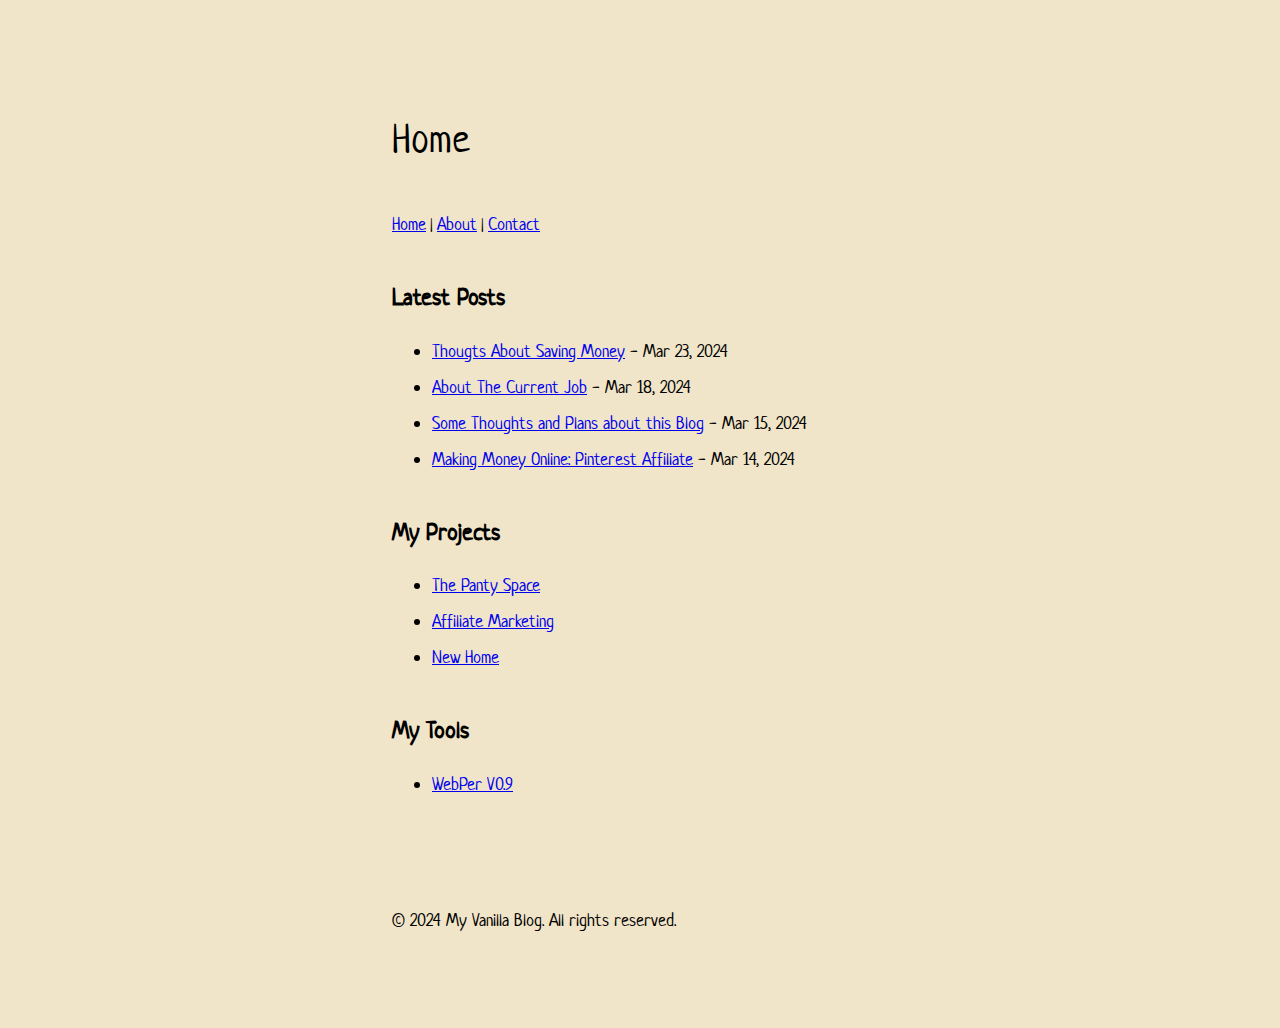
<file: index.html>
<!DOCTYPE html>
<html lang="en">
<head>
  <link rel="preconnect" href="https://fonts.googleapis.com">
  <link rel="preconnect" href="https://fonts.gstatic.com" crossorigin>
  <link href="https://fonts.googleapis.com/css2?family=Neucha&display=swap" rel="stylesheet">
  <link rel="stylesheet" href="style.css">
  <meta charset="UTF-8">
  <meta name="viewport" content="width=device-width, initial-scale=1.0"> 
  <title>Home - My Vanilla Blog</title>
</head>
<body>

<header>
  <h1>Home</h1>
  <nav>
    <a href="index.html">Home</a> |
    <a href="about.html">About</a> |
    <a href="contact.html">Contact</a>
  </nav>
</header>

<main>
  <h2>Latest Posts</h2>
  <ul>
    <!-- <li><a href="posts/"></a> - Mar 15, 2024</li>"></a></li> -->
    <li><a href="posts/thougts-about-saving-money.html">Thougts About Saving Money</a> - Mar 23, 2024</li>
    <li><a href="posts/about-the-current-job.html">About The Current Job</a> - Mar 18, 2024</li>
    <li><a href="posts/thoughts-and-plans.html">Some Thoughts and Plans about this Blog</a> - Mar 15, 2024</li>
    <li><a href="posts/pinterest-affiliate.html">Making Money Online: Pinterest Affiliate</a> - Mar 14, 2024</li>
  </ul>
  <h2>My Projects</h2>
  <ul>
    <!-- <li><a href="projects/"></a></li> -->
    <li><a href="projects/the-panty-space.html">The Panty Space</a></li>
    <li><a href="projects/affiliate-marketing.html">Affiliate Marketing</a></li>
    <li><a href="projects/new-home.html">New Home</a></li>
  </ul>
  <h2>My Tools</h2>
  <ul>
    <!-- <li><a href="projects/"></a></li> -->
    <li><a href="tools/webper.html">WebPer V0.9</a></li>
  </ul>
</main>

<footer>
  <p>&copy; 2024 My Vanilla Blog. All rights reserved.</p>
</footer>

</body>
</html>
</file>
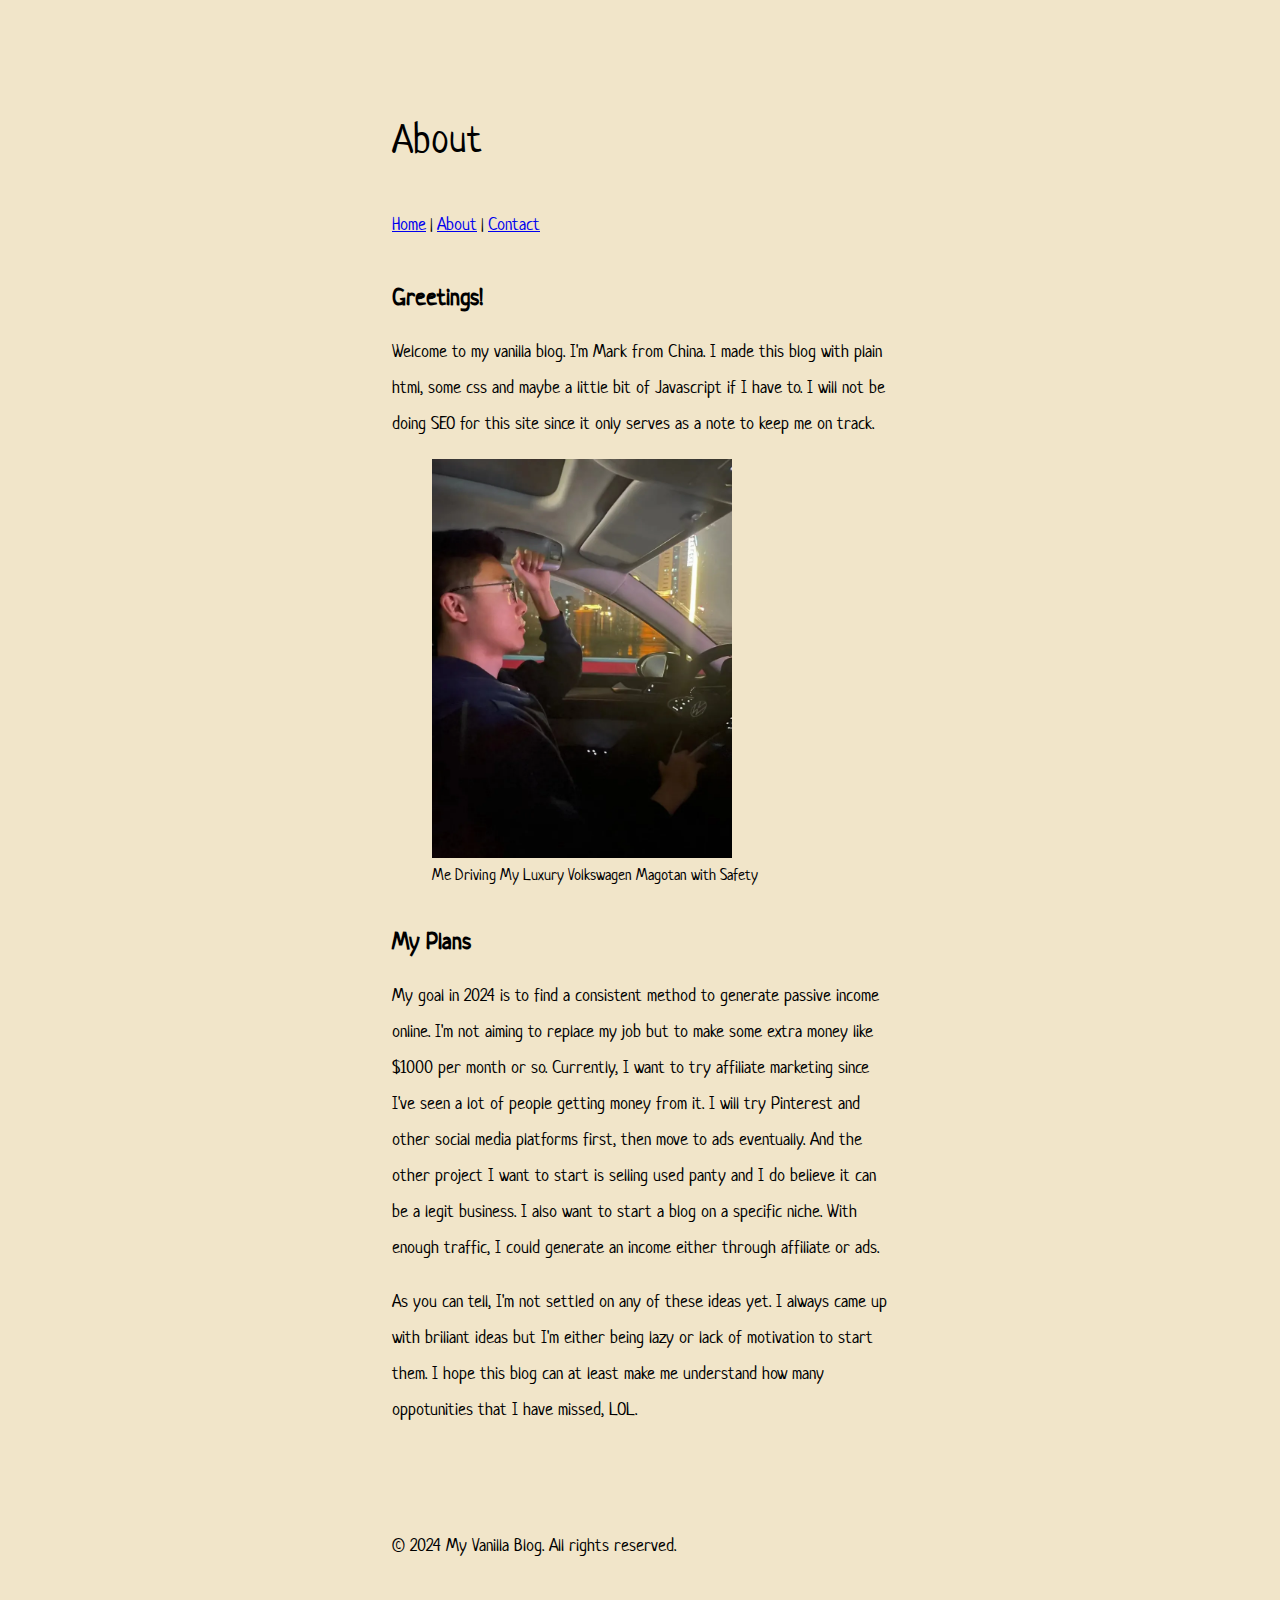
<file: about.html>
<!DOCTYPE html>
<html lang="en">
<head>
  <link rel="preconnect" href="https://fonts.googleapis.com">
  <link rel="preconnect" href="https://fonts.gstatic.com" crossorigin>
  <link href="https://fonts.googleapis.com/css2?family=Neucha&display=swap" rel="stylesheet"> 
  <link rel="stylesheet" href="style.css">
  <meta charset="UTF-8">
  <meta name="viewport" content="width=device-width, initial-scale=1.0">
  <title>About - My Vanilla Blog</title>
</head>
<body>

<header>
  <h1>About</h1>
  <nav>
    <a href="index.html">Home</a> |
    <a href="about.html">About</a> |
    <a href="contact.html">Contact</a>
  </nav>
</header>

<main>
  <h2>Greetings!</h2>
  <p>Welcome to my vanilla blog. I'm Mark from China. I made this blog with plain html, some css and maybe a little bit of Javascript if I have to.
    I will not be doing SEO for this site since it only serves as a note to keep me on track.
  </p>
  <figure>
    <img src="images/safe driving me.webp" alt="safe driving" width="300">
    <figcaption>Me Driving My Luxury Volkswagen Magotan with Safety</figcaption>
  </figure>
  <h2>My Plans</h2>
  <p>My goal in 2024 is to find a consistent method to generate passive income online. I'm not aiming to replace my job but to make some extra money like $1000 per month or so.
    Currently, I want to try affiliate marketing since I've seen a lot of people getting money from it. I will try Pinterest and other social media platforms first, then move to
    ads eventually. And the other project I want to start is selling used panty and I do believe it can be a legit business. I also want to start a blog on a specific niche. With
    enough traffic, I could generate an income either through affiliate or ads.
  </p>
  <p>As you can tell, I'm not settled on any of these ideas yet. I always came up with briliant ideas but I'm either being lazy or lack of motivation to start them. I hope
    this blog can at least make me understand how many oppotunities that I have missed, LOL.
  </p>
</main>

<footer>
  <p>&copy; 2024 My Vanilla Blog. All rights reserved.</p>
</footer>

</body>
</html>
</file>
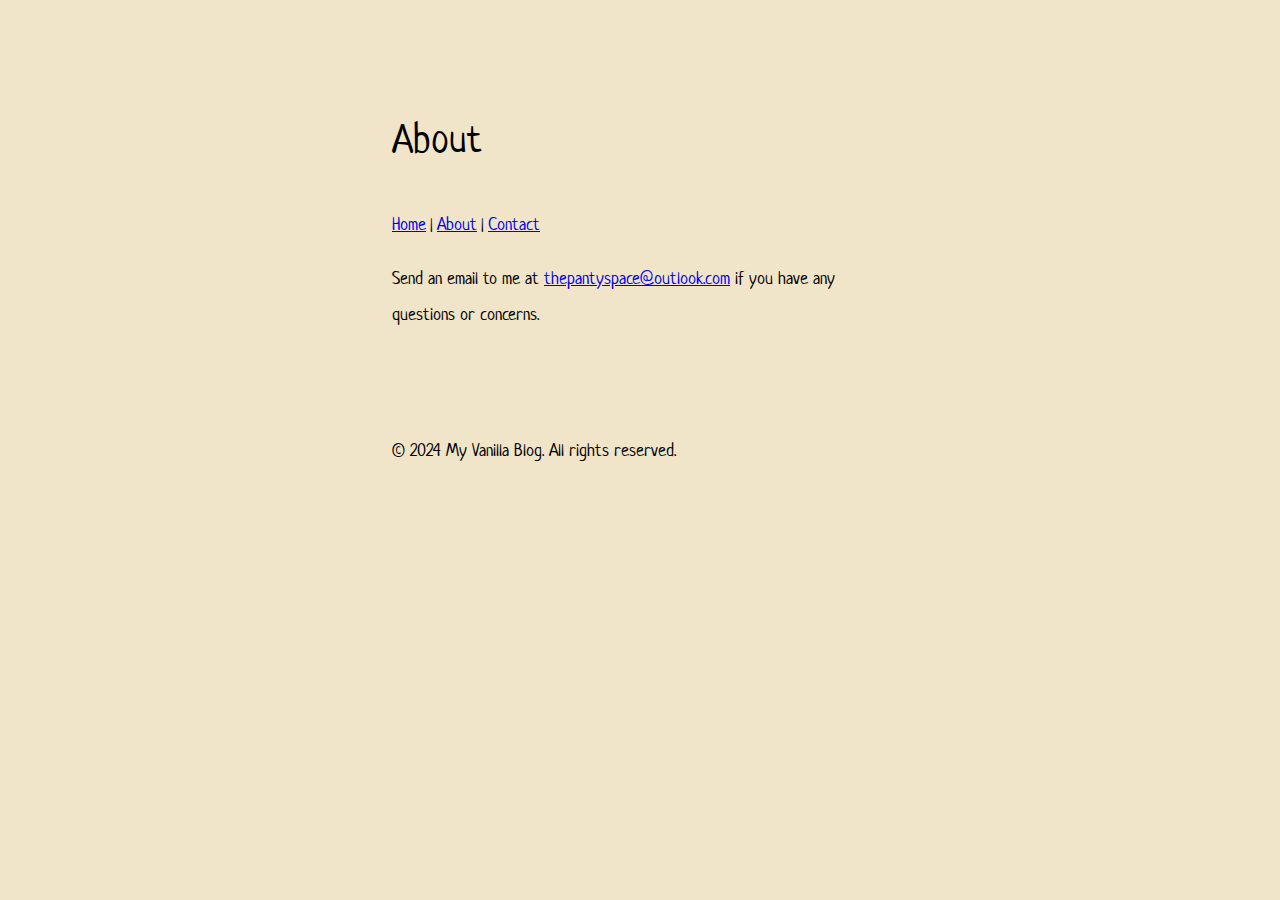
<file: contact.html>
<!DOCTYPE html>
<html lang="en">
<head>
  <link rel="preconnect" href="https://fonts.googleapis.com">
  <link rel="preconnect" href="https://fonts.gstatic.com" crossorigin>
  <link href="https://fonts.googleapis.com/css2?family=Neucha&display=swap" rel="stylesheet"> 
  <link rel="stylesheet" href="style.css">
  <meta charset="UTF-8">
  <meta name="viewport" content="width=device-width, initial-scale=1.0">
  <title>About - My Vanilla Blog</title>
</head>
<body>

<header>
  <h1>About</h1>
  <nav>
    <a href="index.html">Home</a> |
    <a href="about.html">About</a> |
    <a href="contact.html">Contact</a>
  </nav>
</header>

<main>
  <p>Send an email to me at <a href="mailto:thepantyspace@outlook.com">thepantyspace@outlook.com</a> if you have any questions or concerns.
  </p>
</main>

<footer>
  <p>&copy; 2024 My Vanilla Blog. All rights reserved.</p>
</footer>

</body>
</html>
</file>
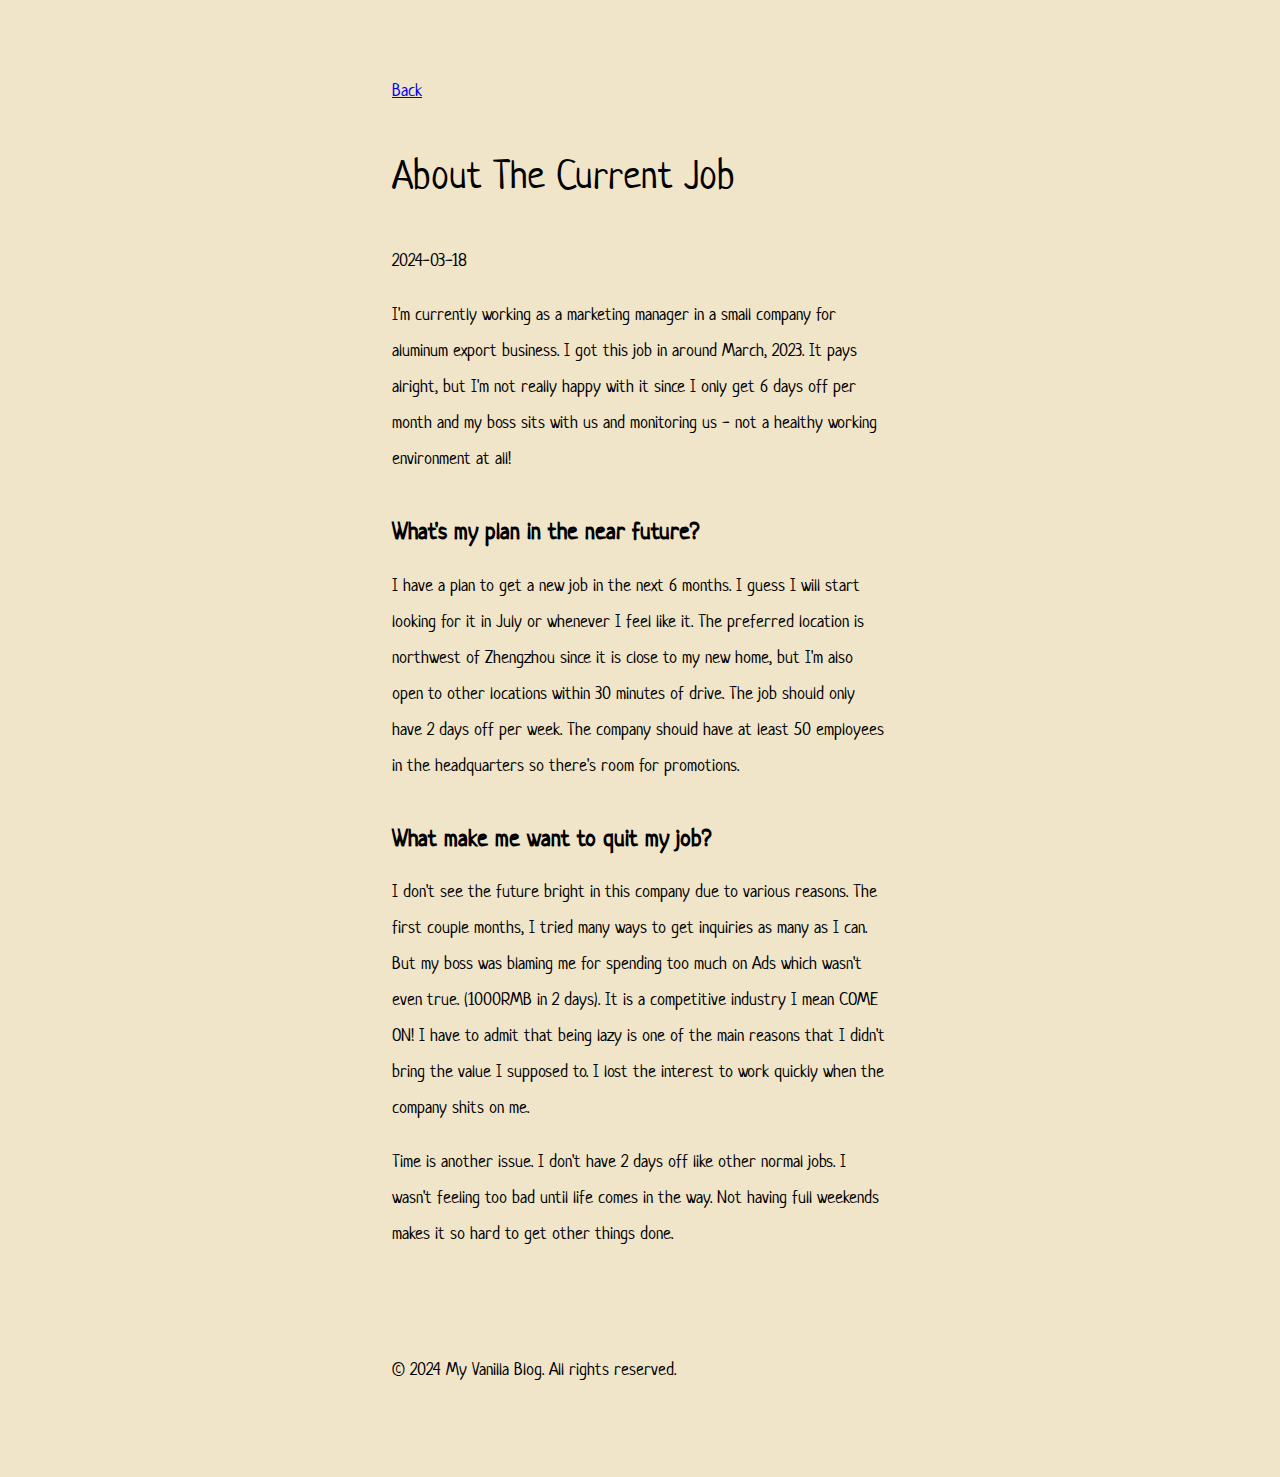
<file: posts/about-the-current-job.html>
<!DOCTYPE html>
<html lang="en">
<head>
  <link rel="preconnect" href="https://fonts.googleapis.com">
  <link rel="preconnect" href="https://fonts.gstatic.com" crossorigin>
  <link href="https://fonts.googleapis.com/css2?family=Neucha&display=swap" rel="stylesheet"> 
  <link rel="stylesheet" href="../style.css">
  <meta charset="UTF-8">
  <meta name="viewport" content="width=device-width, initial-scale=1.0"> 
  <title>About The Current Job - My Vanilla Blog</title>
</head>
<body>

<header>
  <nav>
    <a href="../index.html">Back</a>
  </nav>
  <h1>About The Current Job</h1>
</header>

<main>
  <time>2024-03-18</time>
  <p>I'm currently working as a marketing manager in a small company for aluminum export business. I got this job in around March, 2023.
    It pays alright, but I'm not really happy with it since I only get 6 days off per month and my boss sits with us and monitoring us - 
    not a healthy working environment at all!
  </p>
  <h2>What's my plan in the near future?</h2>
  <p>I have a plan to get a new job in the next 6 months. I guess I will start looking for it in July or whenever I feel like it. The preferred 
    location is northwest of Zhengzhou since it is close to my new home, but I'm also open to other locations within 30 minutes of drive. The job
    should only have 2 days off per week. The company should have at least 50 employees in the headquarters so there's room for promotions.</p>
  <h2>What make me want to quit my job?</h2>
  <p>I don't see the future bright in this company due to various reasons. The first couple months, I tried many ways to get inquiries as many as I can.
    But my boss was blaming me for spending too much on Ads which wasn't even true. (1000RMB in 2 days). It is a competitive industry I mean COME ON!
    I have to admit that being lazy is one of the main reasons that I didn't bring the value I supposed to. I lost the interest to work quickly when the company shits on me.</p>
  <p>Time is another issue. I don't have 2 days off like other normal jobs. I wasn't feeling too bad until life comes in the way. Not having full weekends
    makes it so hard to get other things done.</p>
</main>

<footer>
  <p>&copy; 2024 My Vanilla Blog. All rights reserved.</p>
</footer>

</body>
</html>
</file>
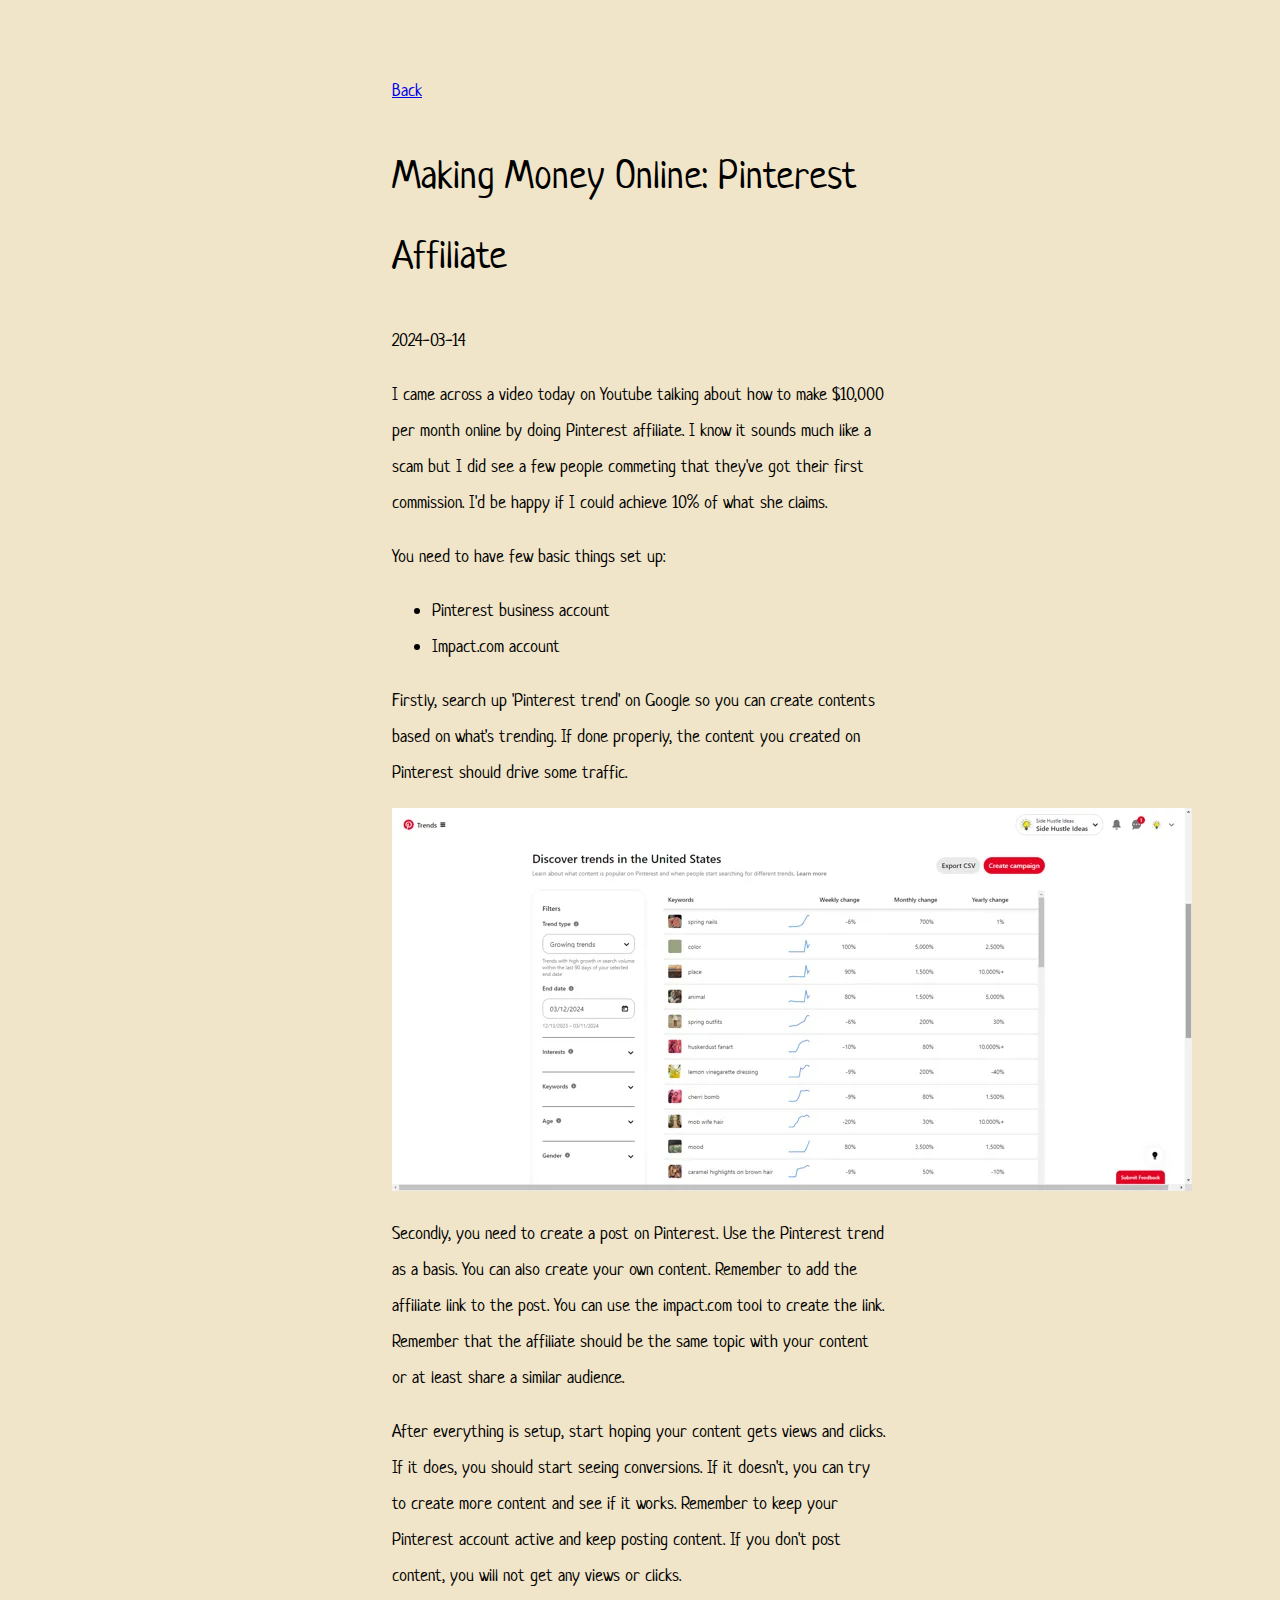
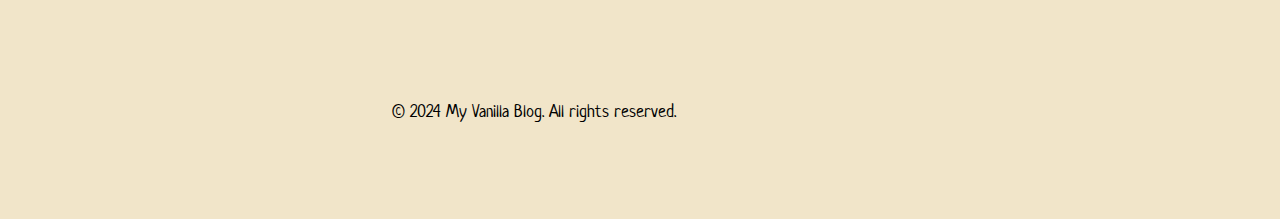
<file: posts/pinterest-affiliate.html>
<!DOCTYPE html>
<html lang="en">
<head>
  <link rel="preconnect" href="https://fonts.googleapis.com">
  <link rel="preconnect" href="https://fonts.gstatic.com" crossorigin>
  <link href="https://fonts.googleapis.com/css2?family=Neucha&display=swap" rel="stylesheet"> 
  <link rel="stylesheet" href="../style.css">
  <meta charset="UTF-8">
  <meta name="viewport" content="width=device-width, initial-scale=1.0"> 
  <title>Pinterest Affiliate - My Vanilla Blog</title>
</head>
<body>

<header>
  <nav>
    <a href="../index.html">Back</a>
  </nav>
  <h1>Making Money Online: Pinterest Affiliate</h1>
</header>

<main>
  <time>2024-03-14</time>
  <p>I came across a video today on Youtube talking about how to make $10,000 per month online by doing Pinterest affiliate. 
    I know it sounds much like a scam but I did see a few people commeting that they've got their first commission. I'd be 
    happy if I could achieve 10% of what she claims.</p>
  <p>You need to have few basic things set up:</p>
  <ul>
    <li>Pinterest business account</li>
    <li>Impact.com account</li>
  </ul>
  <p>Firstly, search up 'Pinterest trend' on Google so you can create contents based on what's trending. If done properly, 
    the content you created on Pinterest should drive some traffic.</p>
  <img src="../images/pinterest trend.webp" alt="Pinterest trend">
  <p>Secondly, you need to create a post on Pinterest. Use the Pinterest trend as a basis. You can also create
    your own content. Remember to add the affiliate link to the post. You can use the impact.com tool to create the link. Remember
    that the affiliate should be the same topic with your content or at least share a similar audience.</p>
  <p>After everything is setup, start hoping your content gets views and clicks. If it does, you should start seeing conversions.
    If it doesn't, you can try to create more content and see if it works. Remember to keep your Pinterest account active and 
    keep posting content. If you don't post content, you will not get any views or clicks.</p>
</p>
</main>

<footer>
  <p>&copy; 2024 My Vanilla Blog. All rights reserved.</p>
</footer>

</body>
</html>
</file>
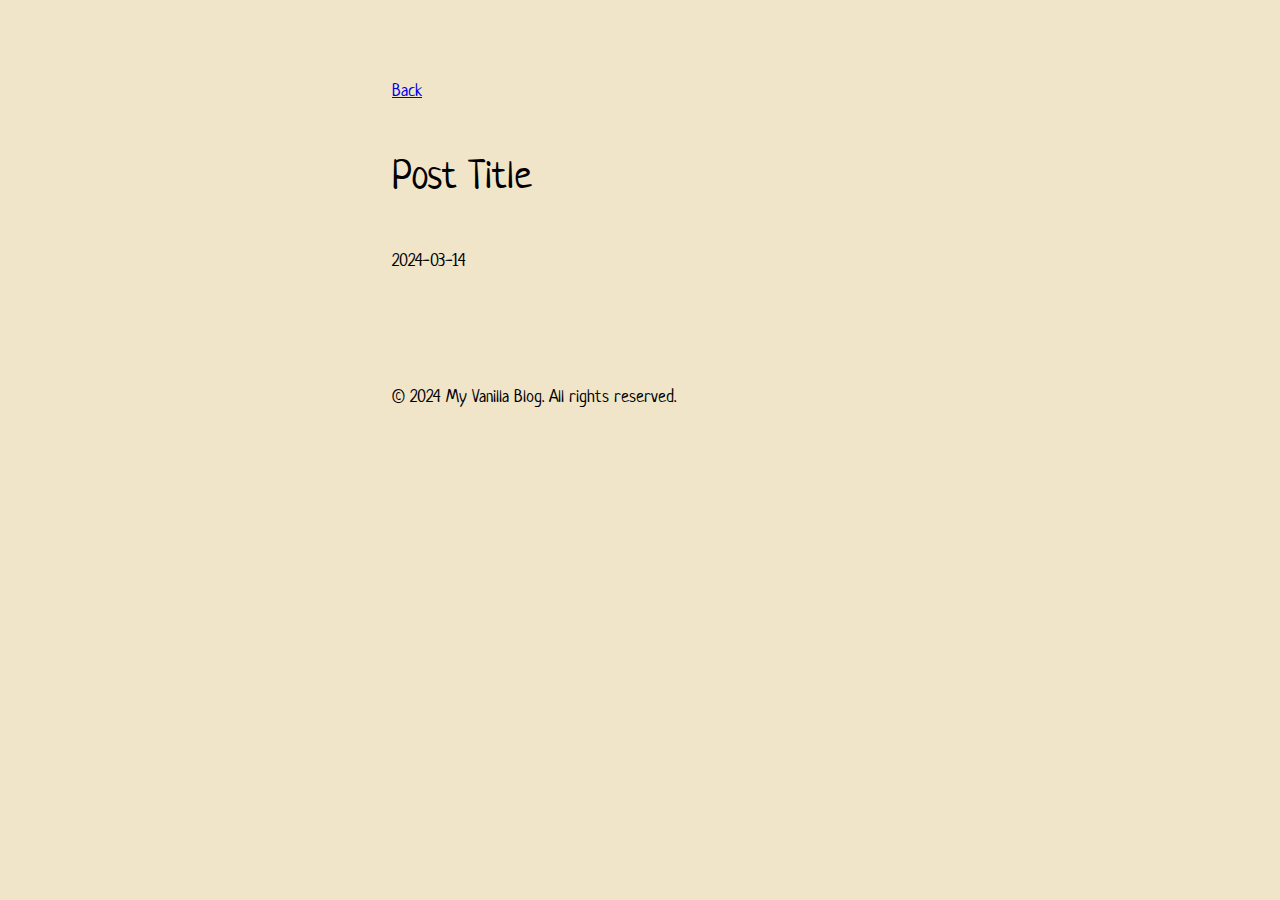
<file: posts/template.html>
<!DOCTYPE html>
<html lang="en">
<head>
  <link rel="preconnect" href="https://fonts.googleapis.com">
  <link rel="preconnect" href="https://fonts.gstatic.com" crossorigin>
  <link href="https://fonts.googleapis.com/css2?family=Neucha&display=swap" rel="stylesheet"> 
  <link rel="stylesheet" href="../style.css">
  <meta charset="UTF-8">
  <meta name="viewport" content="width=device-width, initial-scale=1.0"> 
  <title>Post Title - My Vanilla Blog</title>
</head>
<body>

<header>
  <nav>
    <a href="../index.html">Back</a>
  </nav>
  <h1>Post Title</h1>
</header>

<main>
  <time>2024-03-14</time>
</main>

<footer>
  <p>&copy; 2024 My Vanilla Blog. All rights reserved.</p>
</footer>

</body>
</html>
</file>
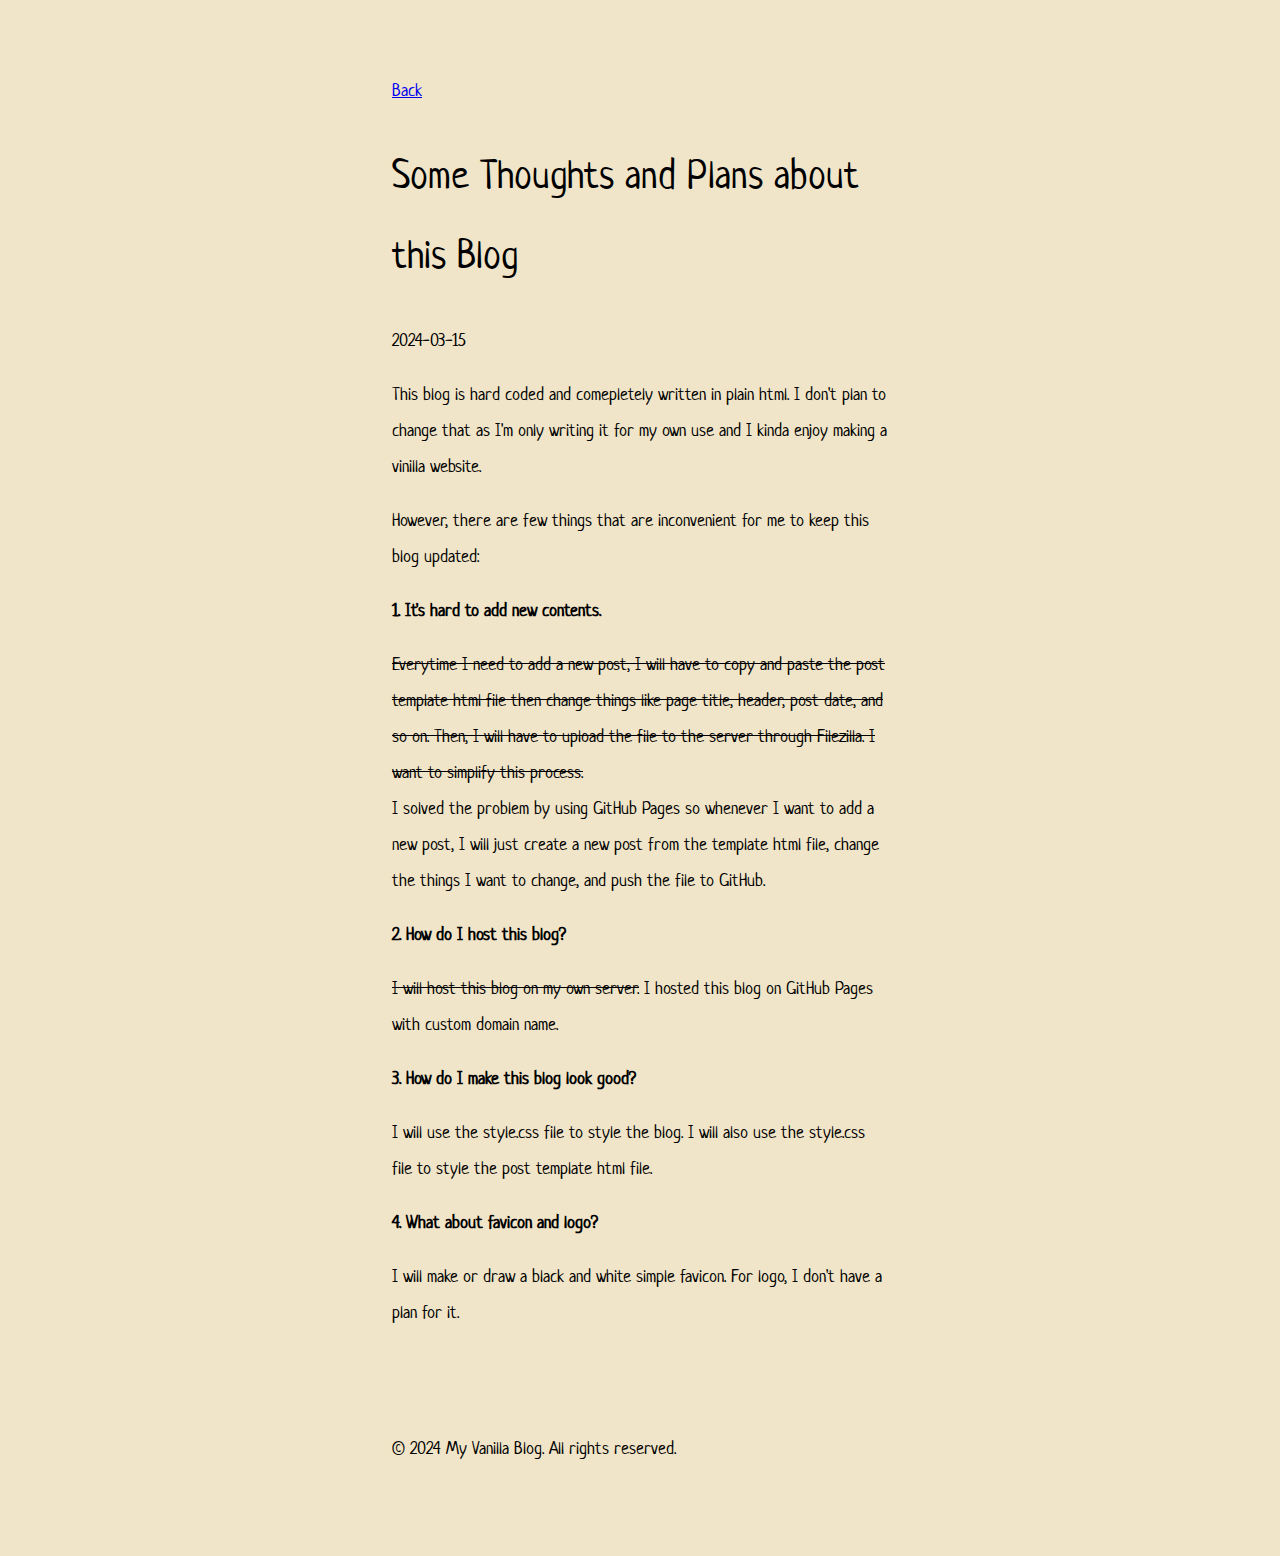
<file: posts/thoughts-and-plans.html>
<!DOCTYPE html>
<html lang="en">
<head>
  <link rel="preconnect" href="https://fonts.googleapis.com">
  <link rel="preconnect" href="https://fonts.gstatic.com" crossorigin>
  <link href="https://fonts.googleapis.com/css2?family=Neucha&display=swap" rel="stylesheet"> 
  <link rel="stylesheet" href="../style.css">
  <meta charset="UTF-8">
  <meta name="viewport" content="width=device-width, initial-scale=1.0"> 
  <title>Some Thoughts and Plans about this Blog - My Vanilla Blog</title>
</head>
<body>

<header>
  <nav>
    <a href="../index.html">Back</a>
  </nav>
  <h1>Some Thoughts and Plans about this Blog</h1>
</header>

<main>
  <time>2024-03-15</time>
  <p>This blog is hard coded and comepletely written in plain html. I don't plan to change that as I'm only writing it for my own use and I kinda enjoy making a vinilla website.</p>
  <p>However, there are few things that are inconvenient for me to keep this blog updated:</p>
  <b>1. It's hard to add new contents.</b>
  <p><del>Everytime I need to add a new post, I will have to copy and paste the post template html file then change things like page title, header, post date, and so on.
    Then, I will have to upload the file to the server through Filezilla. I want to simplify this process.</del><br>
    I solved the problem by using GitHub Pages so whenever I want to add a new post, I will just create a new post from the template html file, change the things I want to change, and push the file to GitHub.</p>
  <b>2. How do I host this blog?</b>
  <p><del>I will host this blog on my own server.</del> I hosted this blog on GitHub Pages with custom domain name.</p>
  <b>3. How do I make this blog look good?</b>
  <p>I will use the style.css file to style the blog. I will also use the style.css file to style the post template html file.</p>
  <b>4. What about favicon and logo?</b>
  <p>I will make or draw a black and white simple favicon. For logo, I don't have a plan for it.</p>
</main>

<footer>
  <p>&copy; 2024 My Vanilla Blog. All rights reserved.</p>
</footer>

</body>
</html>
</file>
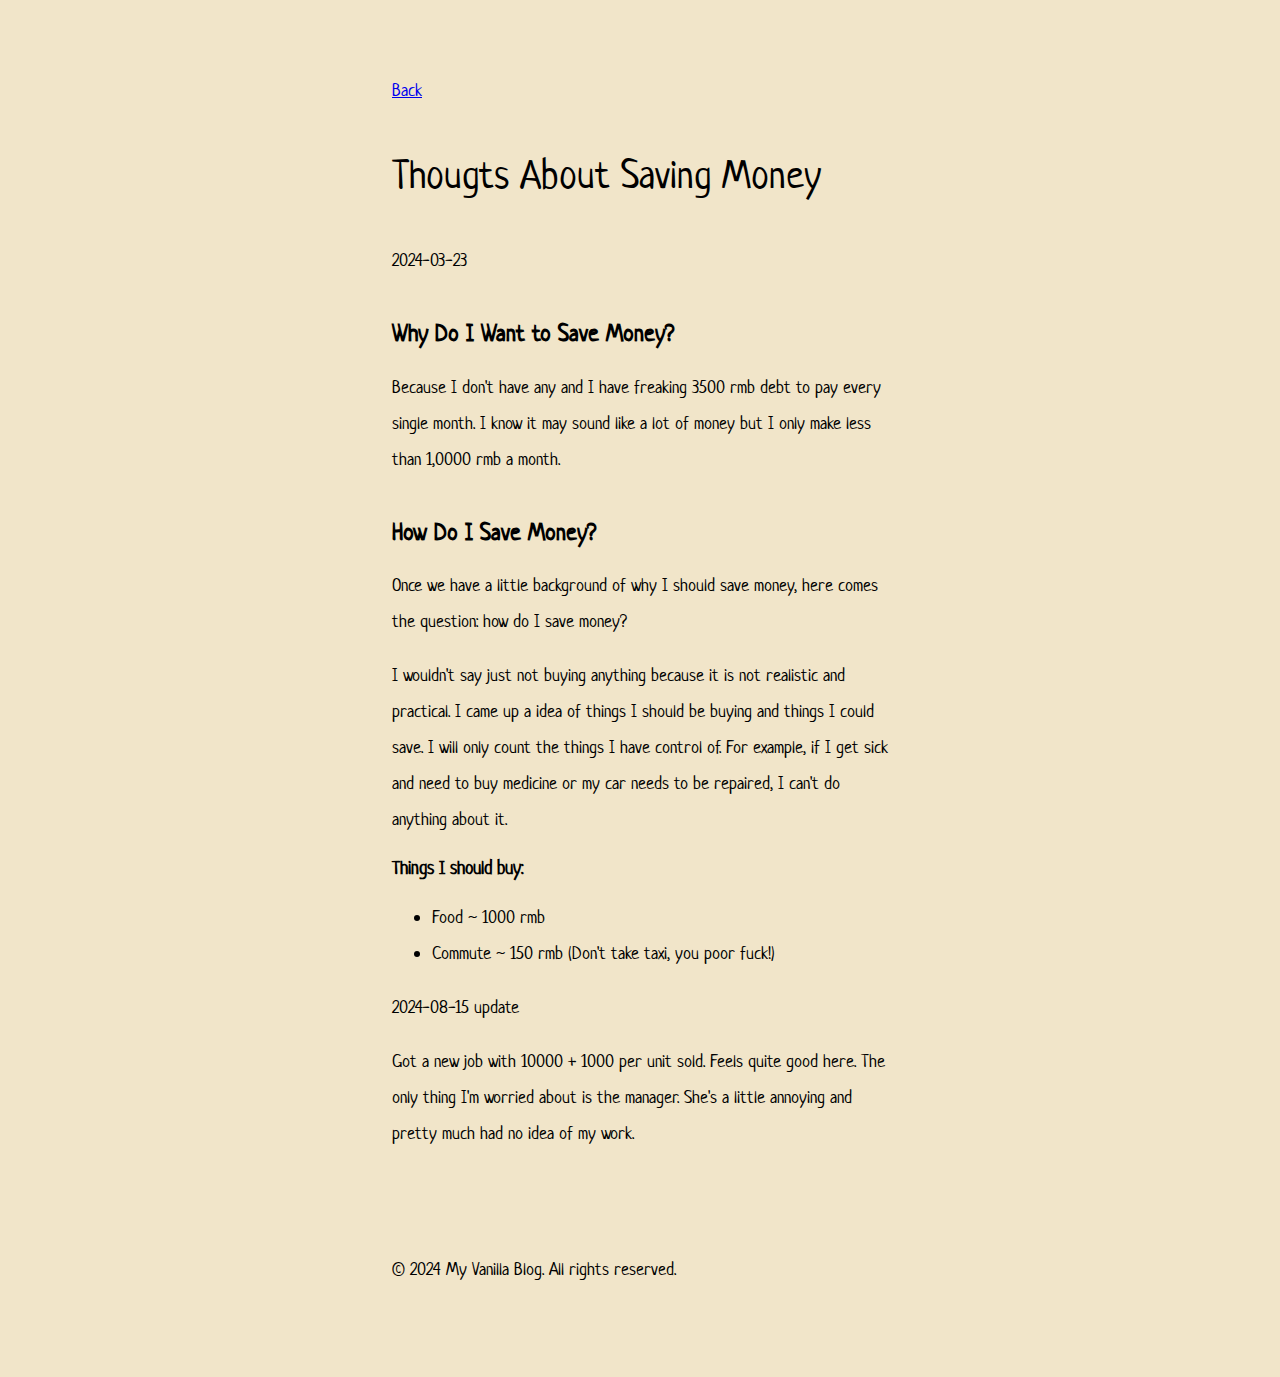
<file: posts/thougts-about-saving-money.html>
<!DOCTYPE html>
<html lang="en">
<head>
  <link rel="preconnect" href="https://fonts.googleapis.com">
  <link rel="preconnect" href="https://fonts.gstatic.com" crossorigin>
  <link href="https://fonts.googleapis.com/css2?family=Neucha&display=swap" rel="stylesheet"> 
  <link rel="stylesheet" href="../style.css">
  <meta charset="UTF-8">
  <meta name="viewport" content="width=device-width, initial-scale=1.0"> 
  <title>Thougts About Saving Money - My Vanilla Blog</title>
</head>
<body>

<header>
  <nav>
    <a href="../index.html">Back</a>
  </nav>
  <h1>Thougts About Saving Money</h1>
</header>

<main>
  <time>2024-03-23</time>
</main>
<h2>Why Do I Want to Save Money?</h2>
<p>Because I don't have any and I have freaking 3500 rmb debt to pay every single month. I know it may sound like a lot of money but
  I only make less than 1,0000 rmb a month.
</p>
<h2>How Do I Save Money?</h2>
<p>Once we have a little background of why I should save money, here comes the question: how do I save money?</p>
<p>I wouldn't say just not buying anything because it is not realistic and practical. I came up a idea of things I
   should be buying and things I could save. I will only count the things I have control of. For example, if I get sick and need to buy
  medicine or my car needs to be repaired, I can't do anything about it.</p>
<h3>Things I should buy:</h3>
<ul>
  <li>Food ~ 1000 rmb</li>
  <li>Commute ~ 150 rmb (Don't take taxi, you poor fuck!)</li>
</ul>
<p>2024-08-15 update</p>
<p>Got a new job with 10000 + 1000 per unit sold. Feels quite good here. The only thing I'm worried about is the manager. She's a little annoying and pretty much had no idea of my work.</p>
<footer>
  <p>&copy; 2024 My Vanilla Blog. All rights reserved.</p>
</footer>

</body>
</html>
</file>
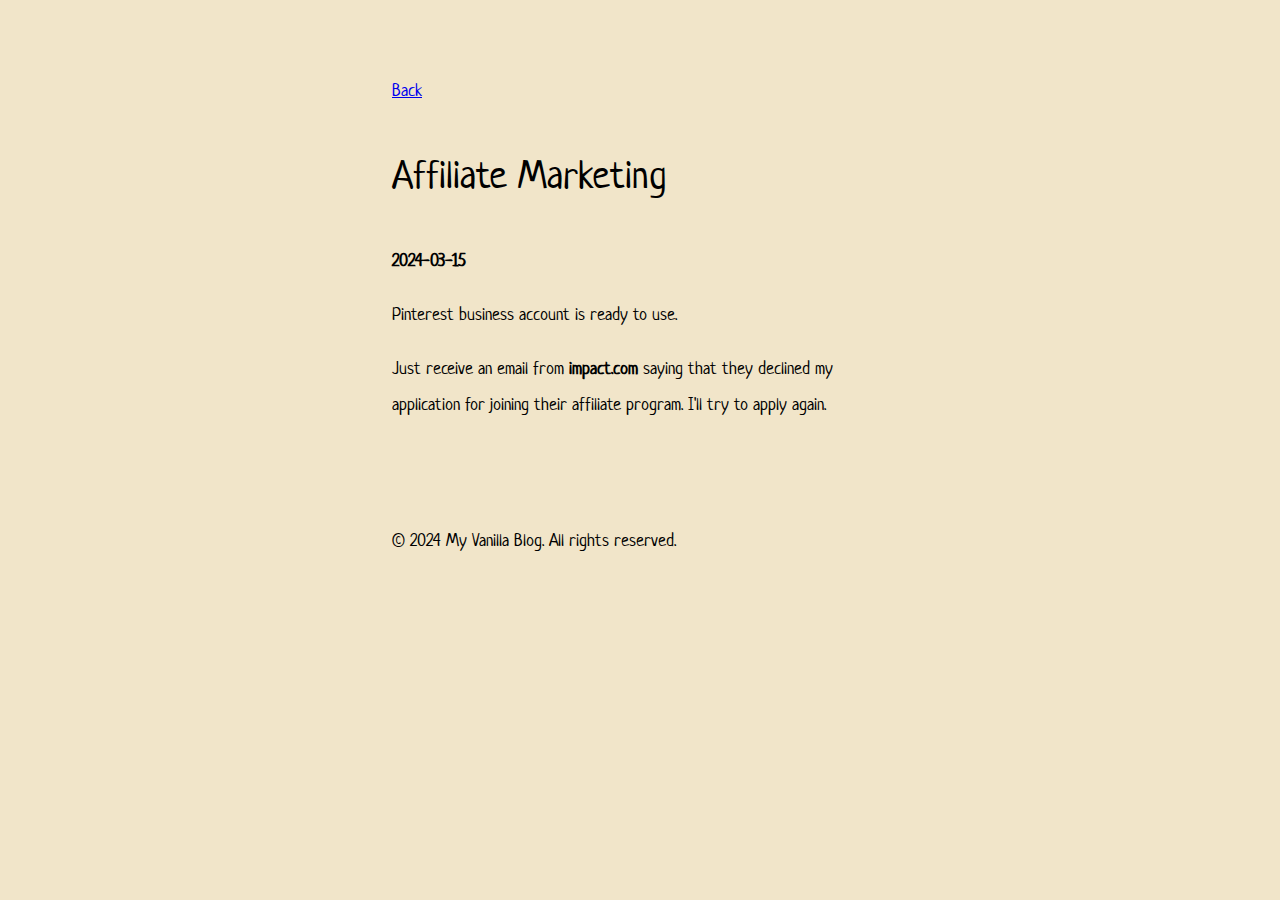
<file: projects/affiliate-marketing.html>
<!DOCTYPE html>
<html lang="en">
<head>
  <link rel="preconnect" href="https://fonts.googleapis.com">
  <link rel="preconnect" href="https://fonts.gstatic.com" crossorigin>
  <link href="https://fonts.googleapis.com/css2?family=Neucha&display=swap" rel="stylesheet"> 
  <link rel="stylesheet" href="../style.css">
  <meta charset="UTF-8">
  <meta name="viewport" content="width=device-width, initial-scale=1.0"> 
  <title>Affiliate Marketing - My Vanilla Blog</title>
</head>
<body>

<header>
  <nav>
    <a href="../index.html">Back</a>
  </nav>
  <h1>Affiliate Marketing</h1>
</header>

<main>
  <time><b>2024-03-15</b></time>
  <p>Pinterest business account is ready to use.</p>
  <p>Just receive an email from <b>impact.com</b> saying that they declined my application for joining their affiliate program. I'll try to apply again.</p>
</main>

<footer>
  <p>&copy; 2024 My Vanilla Blog. All rights reserved.</p>
</footer>

</body>
</html>
</file>
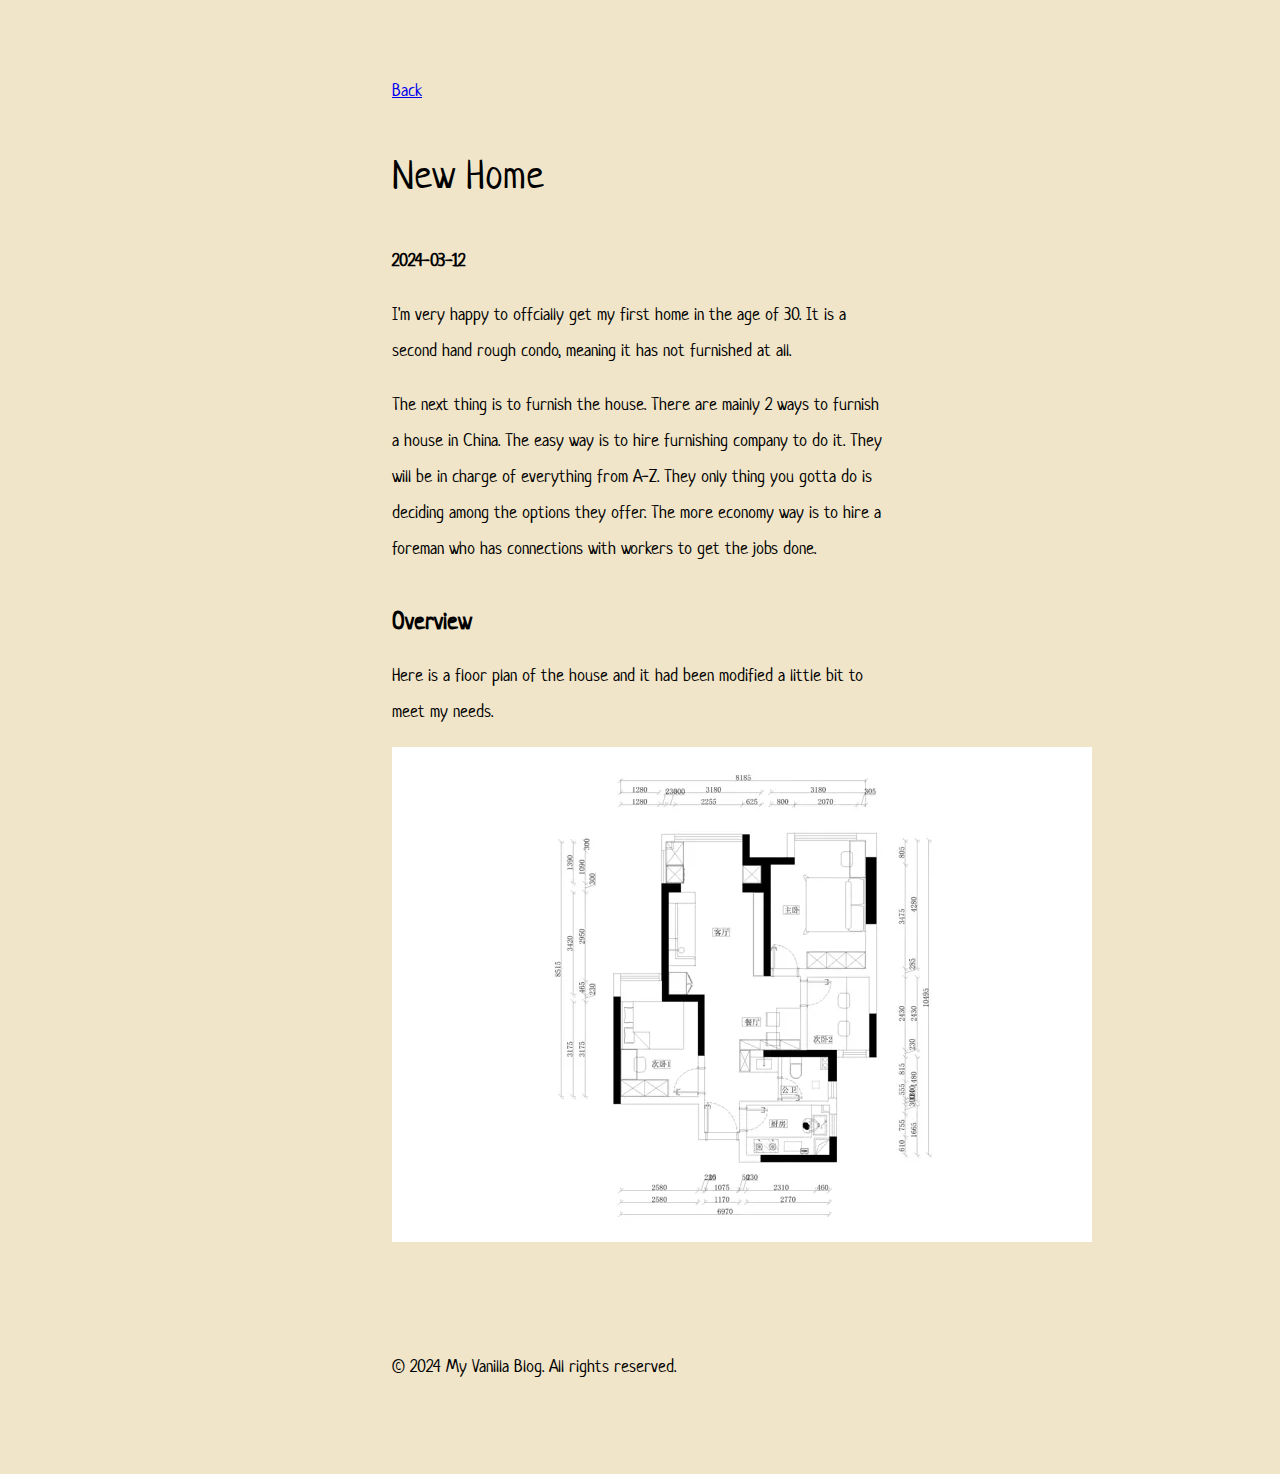
<file: projects/new-home.html>
<!DOCTYPE html>
<html lang="en">
<head>
  <link rel="preconnect" href="https://fonts.googleapis.com">
  <link rel="preconnect" href="https://fonts.gstatic.com" crossorigin>
  <link href="https://fonts.googleapis.com/css2?family=Neucha&display=swap" rel="stylesheet"> 
  <link rel="stylesheet" href="../style.css">
  <meta charset="UTF-8">
  <meta name="viewport" content="width=device-width, initial-scale=1.0"> 
  <title>New Home - My Vanilla Blog</title>
</head>
<body>

<header>
  <nav>
    <a href="../index.html">Back</a>
  </nav>
  <h1>New Home</h1>
</header>

<main>
  <time><b>2024-03-12</b></time>
  <p>I'm very happy to offcially get my first home in the age of 30. It is a second hand rough condo, meaning it has not furnished at all.</p>
  <p>The next thing is to furnish the house. There are mainly 2 ways to furnish a house in China. The easy way is to hire furnishing company to do it.
    They will be in charge of everything from A-Z. They only thing you gotta do is deciding among the options they offer. The more economy way is to hire
    a foreman who has connections with workers to get the jobs done. 
  </p>
  <h2>Overview</h2>
  <p>Here is a floor plan of the house and it had been modified a little bit to meet my needs.</p>
  <img src="../images/floor plan.webp" alt="floor plan of the house">
</main>

<footer>
  <p>&copy; 2024 My Vanilla Blog. All rights reserved.</p>
</footer>

</body>
</html>
</file>
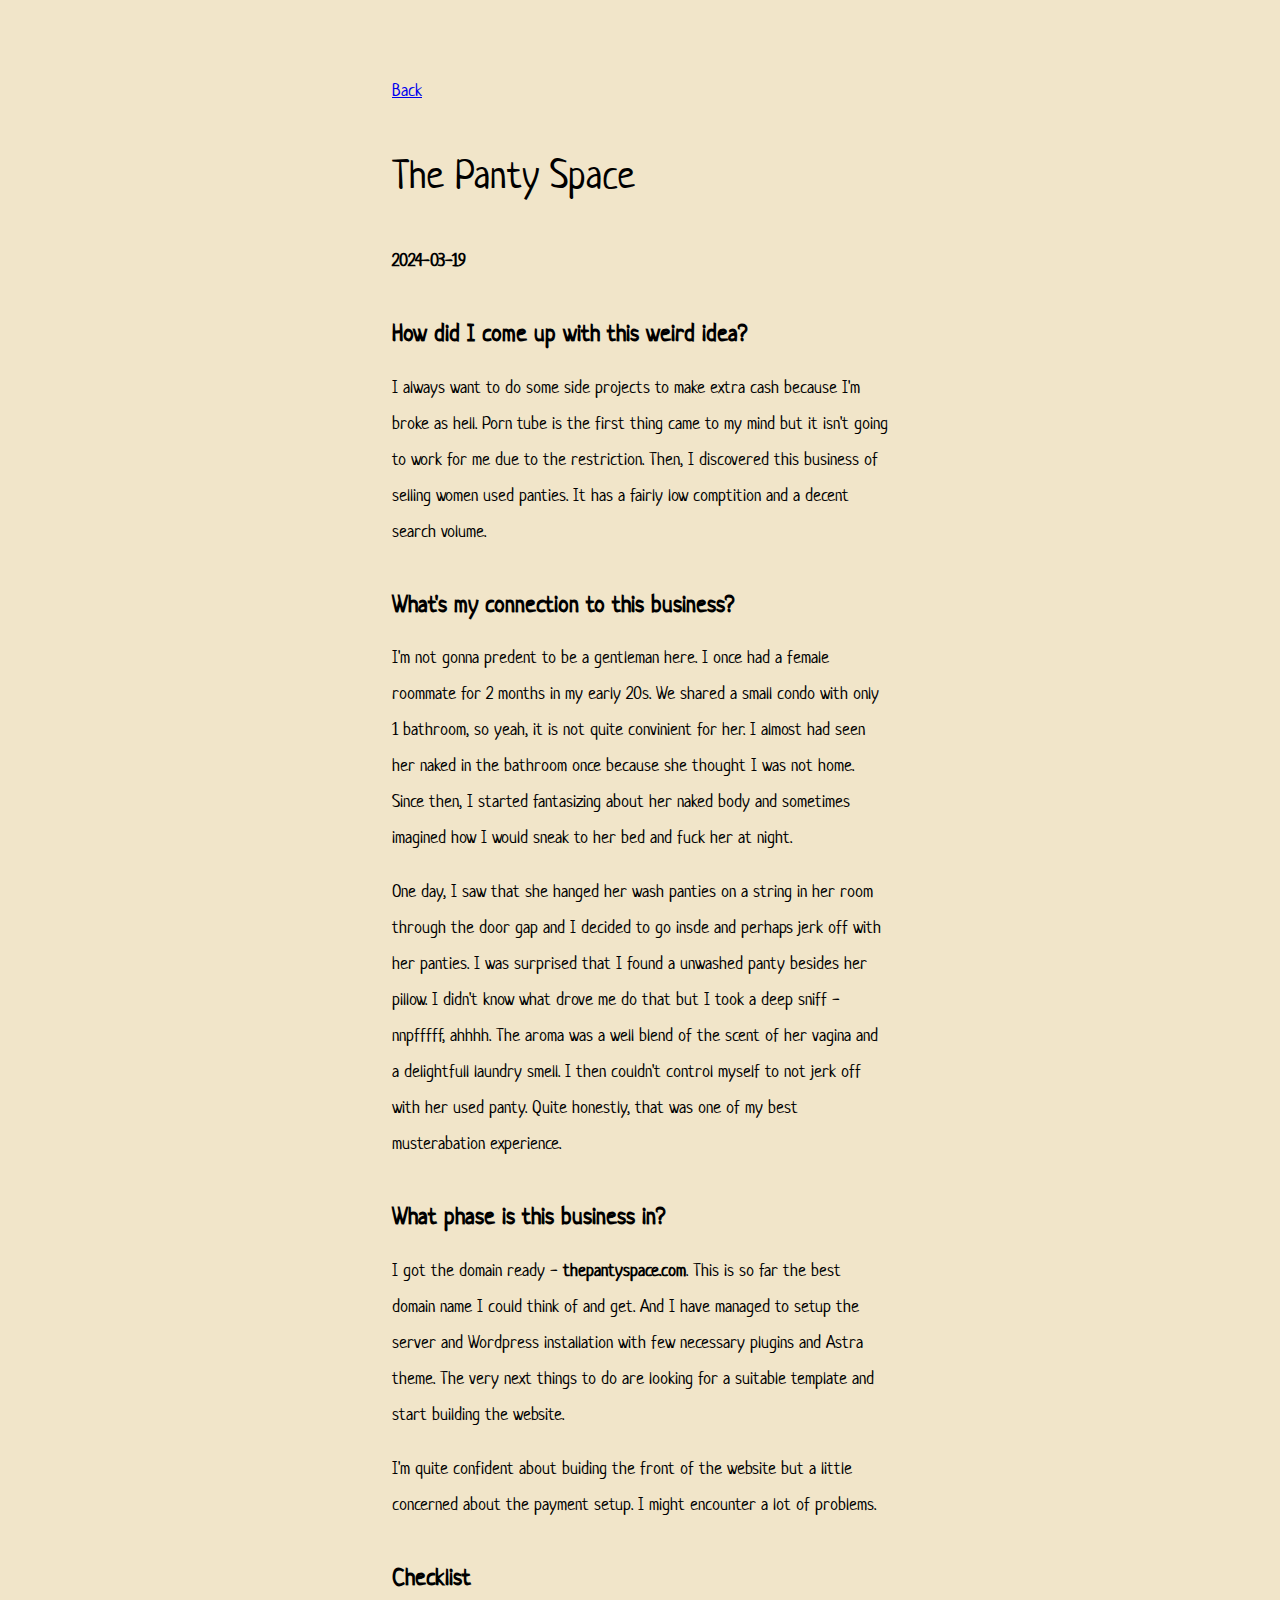
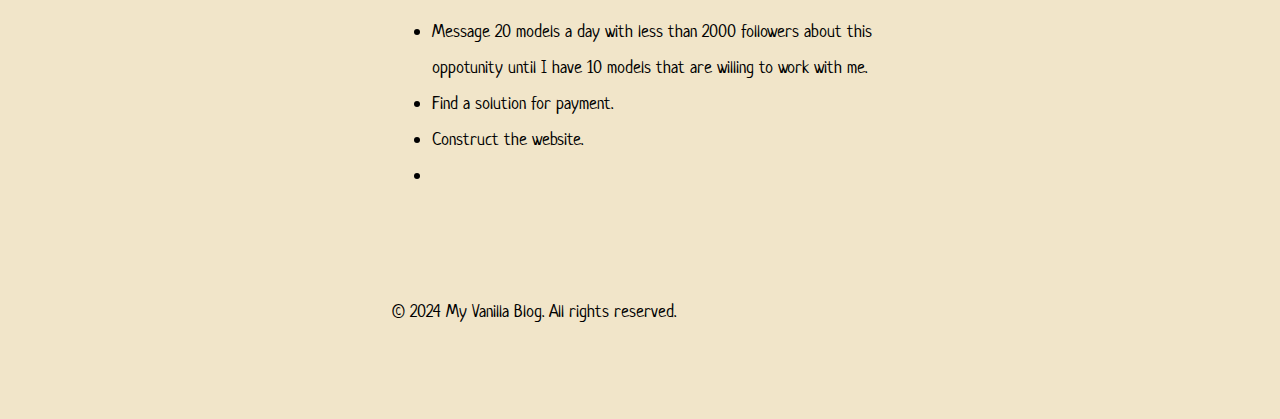
<file: projects/the-panty-space.html>
<!DOCTYPE html>
<html lang="en">
<head>
  <link rel="preconnect" href="https://fonts.googleapis.com">
  <link rel="preconnect" href="https://fonts.gstatic.com" crossorigin>
  <link href="https://fonts.googleapis.com/css2?family=Neucha&display=swap" rel="stylesheet"> 
  <link rel="stylesheet" href="../style.css">
  <meta charset="UTF-8">
  <meta name="viewport" content="width=device-width, initial-scale=1.0"> 
  <title>The Panty Space - My Vanilla Blog</title>
</head>
<body>

<header>
  <nav>
    <a href="../index.html">Back</a>
  </nav>
  <h1>The Panty Space</h1>
</header>

<main>
  <time><b>2024-03-19</b></time>
  <h2>How did I come up with this weird idea?</h2>
  <p>I always want to do some side projects to make extra cash because I'm broke as hell. Porn tube is the first thing came to my mind but it isn't going
     to work for me due to the restriction. Then, I discovered this business of selling women used panties. It has a fairly low comptition and a decent search
    volume.</p>
  <h2>What's my connection to this business?</h2>
  <p>I'm not gonna predent to be a gentleman here. I once had a female roommate for 2 months in my early 20s. We shared a small condo with only 1 bathroom, so yeah,
    it is not quite convinient for her. I almost had seen her naked in the bathroom once because she thought I was not home. Since then, I started fantasizing about 
    her naked body and sometimes imagined how I would sneak to her bed and fuck her at night.</p>
  <p> One day, I saw that she hanged her wash panties
    on a string in her room through the door gap and I decided to go insde and perhaps jerk off with her panties. I was surprised that I found a unwashed panty besides her pillow. I
    didn't know what drove me do that but I took a deep sniff - nnpfffff, ahhhh. The aroma was a well blend of the scent of her vagina and a delightfull laundry smell.
    I then couldn't control myself to not jerk off with her used panty. Quite honestly, that was one of my best musterabation experience.
  </p>
  <h2>What phase is this business in?</h2>
  <p>I got the domain ready - <b>thepantyspace.com</b>. This is so far the best domain name I could think of and get. And I have managed to setup the server and Wordpress installation
  with few necessary plugins and Astra theme. The very next things to do are looking for a suitable template and start building the website.</p>
  <p>
  I'm quite confident about buiding the front of the website but a little concerned about the payment setup. I might encounter a lot of problems.
  </p>
  <h2>Checklist</h2>
  <ul>
    <li>Message 20 models a day with less than 2000 followers about this oppotunity until I have 10 models that are willing to work with me.</li>
    <li>Find a solution for payment.</li>
    <li>Construct the website.</li>
    <li></li>
  </ul>
</main>

<footer>
  <p>&copy; 2024 My Vanilla Blog. All rights reserved.</p>
</footer>

</body>
</html>
</file>
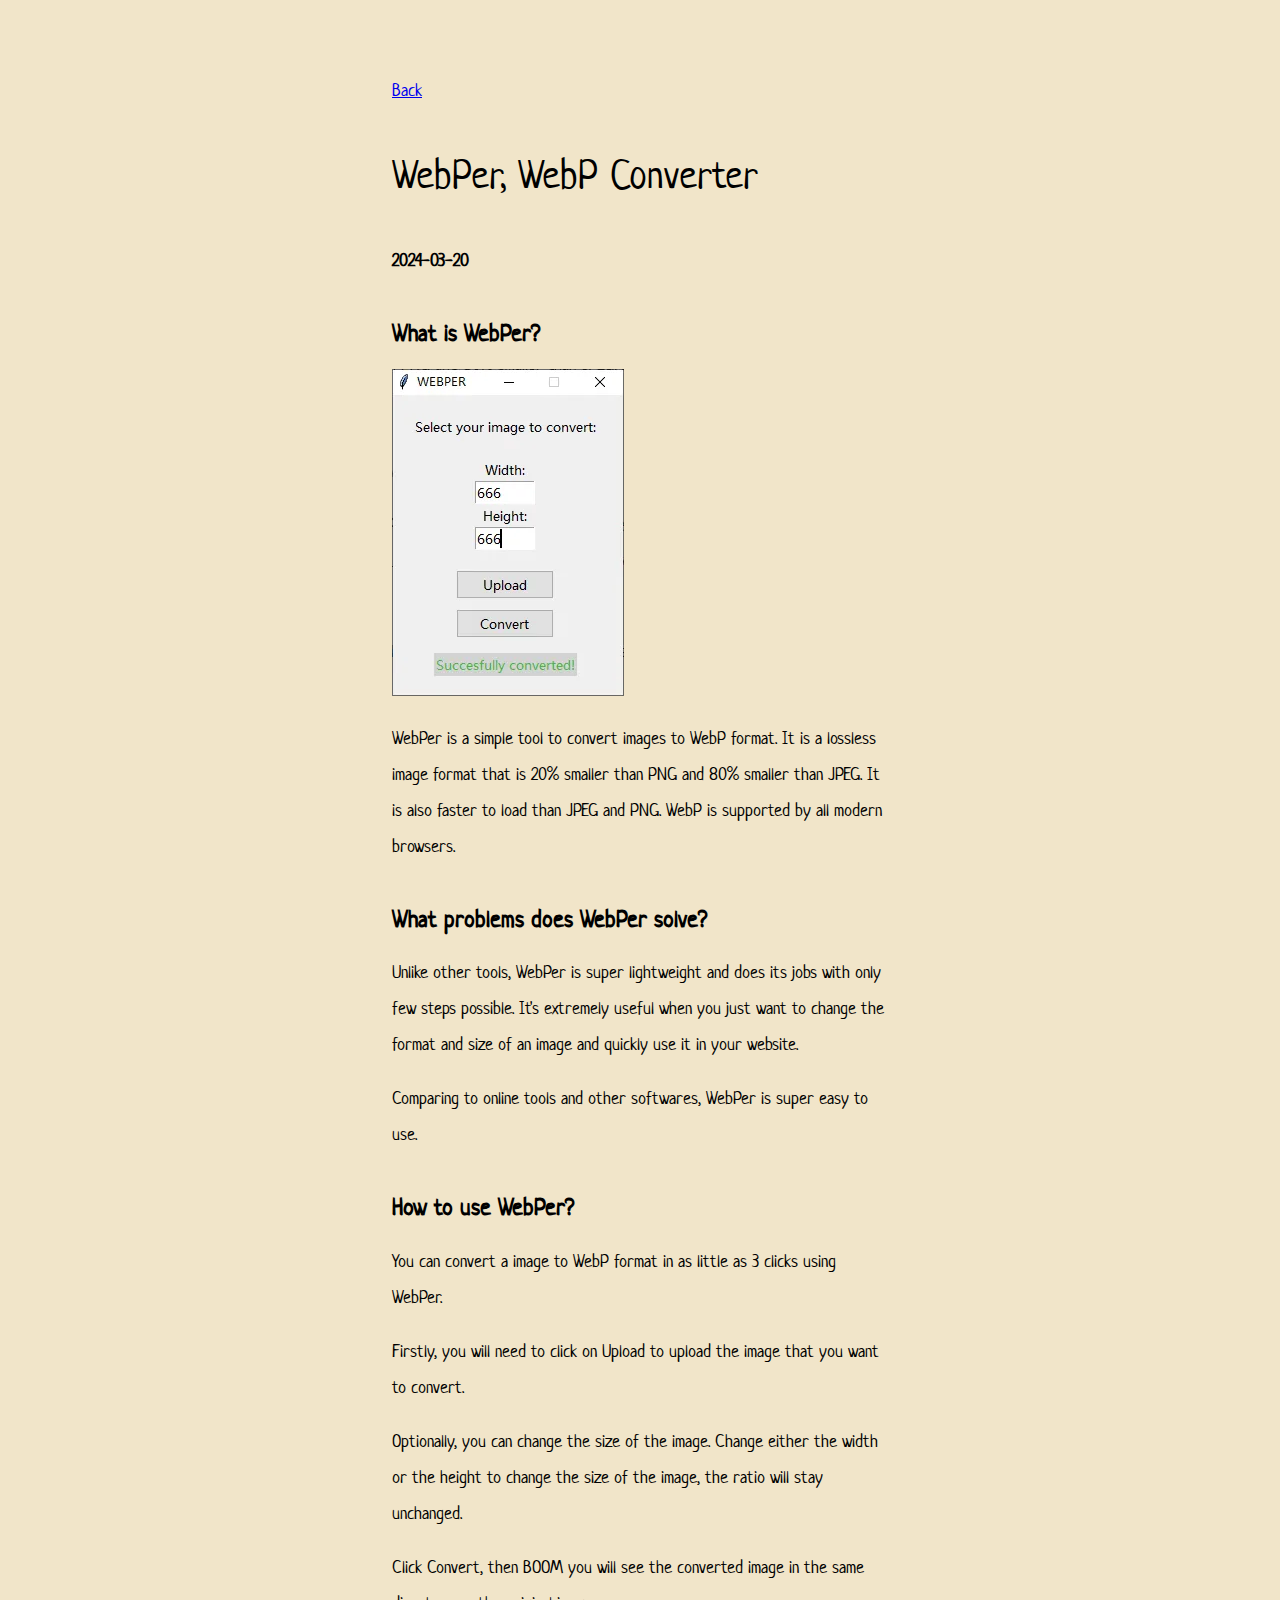
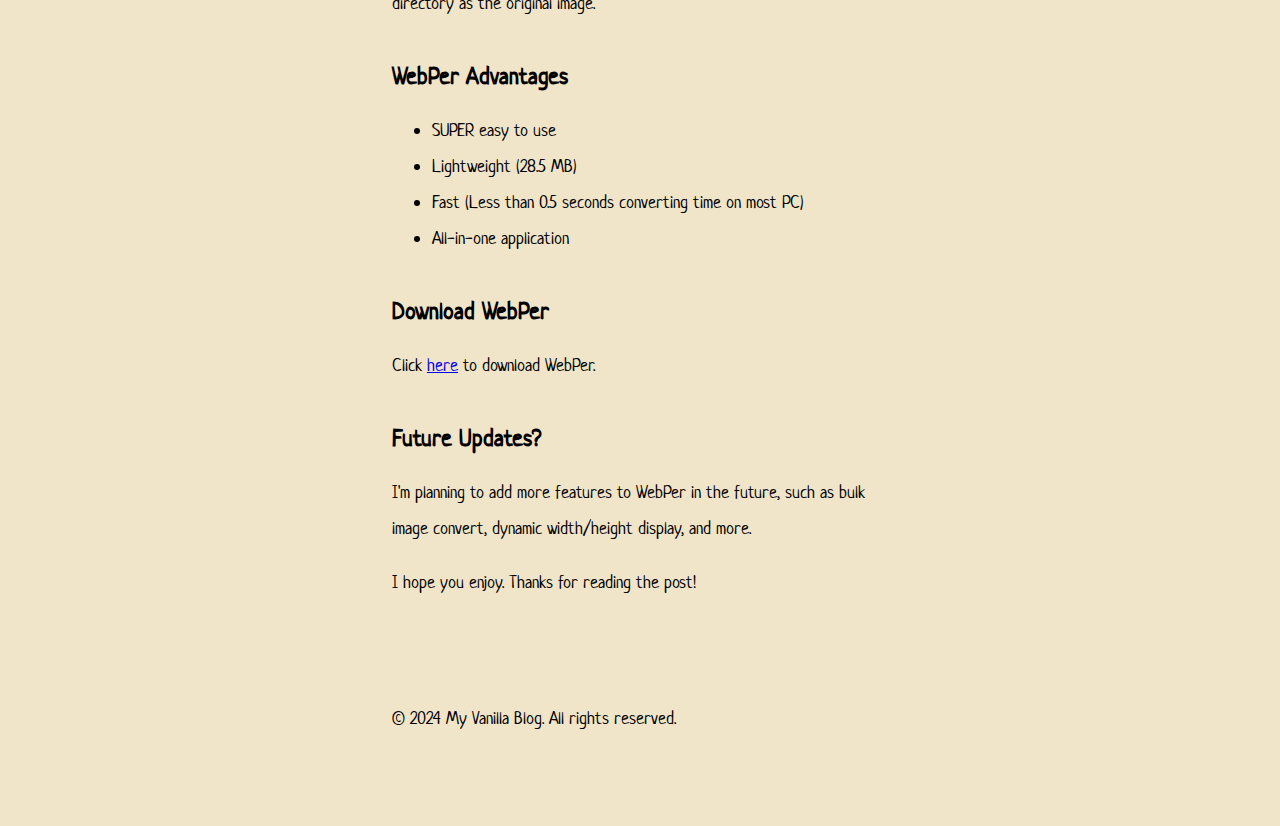
<file: tools/webper.html>
<!DOCTYPE html>
<html lang="en">
<head>
  <link rel="preconnect" href="https://fonts.googleapis.com">
  <link rel="preconnect" href="https://fonts.gstatic.com" crossorigin>
  <link href="https://fonts.googleapis.com/css2?family=Neucha&display=swap" rel="stylesheet"> 
  <link rel="stylesheet" href="../style.css">
  <meta charset="UTF-8">
  <meta name="viewport" content="width=device-width, initial-scale=1.0"> 
  <title>WebPer, WebP Converter - My Vanilla Blog</title>
</head>
<body>

<header>
  <nav>
    <a href="../index.html">Back</a>
  </nav>
  <h1>WebPer, WebP Converter</h1>
</header>

<main>
  <time><b>2024-03-20</b></time>
  <h2>What is WebPer?</h2>
  <img src="../images/webper.webp" alt="webper easy to use webp converter">
  <p>WebPer is a simple tool to convert images to WebP format. It is a lossless image format that is 20% smaller than PNG and 80% smaller than JPEG.
     It is also faster to load than JPEG and PNG. WebP is supported by all modern browsers.
  </p>
  <h2>What problems does WebPer solve?</h2>
  <p>Unlike other tools, WebPer is super lightweight and does its jobs with only few steps possible. It's extremely useful when you just want to change the format and size of an image
    and quickly use it in your website.
  </p>
  <p>Comparing to online tools and other softwares, WebPer is super easy to use.</p>
  <h2>How to use WebPer?</h2>
  <p>You can convert a image to WebP format in as little as 3 clicks using WebPer.</p>
  <p>Firstly, you will need to click on Upload to upload the image that you want to convert.</p>
  <p>Optionally, you can change the size of the image. Change either the width or the height to change the size of the image, the ratio will stay unchanged.</p>
  <p>Click Convert, then BOOM you will see the converted image in the same directory as the original image.</p>
  <h2>WebPer Advantages</h2>
  <ul>
    <li>SUPER easy to use</li>
    <li>Lightweight (28.5 MB)</li>
    <li>Fast (Less than 0.5 seconds converting time on most PC)</li>
    <li>All-in-one application</li>
  </ul>
  <h2>Download WebPer</h2>
  <p>Click <a href="webper.exe">here</a> to download WebPer.</p>
  <h2>Future Updates?</h2>
  <p>I'm planning to add more features to WebPer in the future, such as bulk image convert, dynamic width/height display, and more.</p>
  <p>I hope you enjoy. Thanks for reading the post!</p>
</main>

<footer>
  <p>&copy; 2024 My Vanilla Blog. All rights reserved.</p>
</footer>

</body>
</html>
</file>
<file: style.css>
/* Global paddings for different screen sizes. */

body {
    background-color: #f1e5c9;
    font-family: "Neucha", cursive;
    padding: 5% 33% 5% 33%;
}
@media (max-width: 1300px) {
    body {
        padding: 5% 30% 5% 30%;
    }
}
@media (max-width: 1100px) {
    body {
        padding: 5% 15% 5% 15%;
    }
}
@media (max-width: 700px) {
    body {
        padding: 5%;
    }
}

footer {
    margin-top: 100px;
}

p, a, li, time {
    font-weight: 400;
    font-style: normal;
    font-size: 18px;
    line-height: 2; 
}

b {
    font-weight: 700;
    font-style: normal;
    font-size: 18px;
    line-height: 2;     
}

h1 {
    font-weight: 400;
    font-style: normal;
    font-size: 40px;
    line-height: 2; 
}

h1 {
    font-weight: 400;
    font-style: normal;
    font-size: 40px;
    line-height: 2; 
}

h2 {
    margin-top: 40px;
}

.dn {
    display: none;
}
</file>
